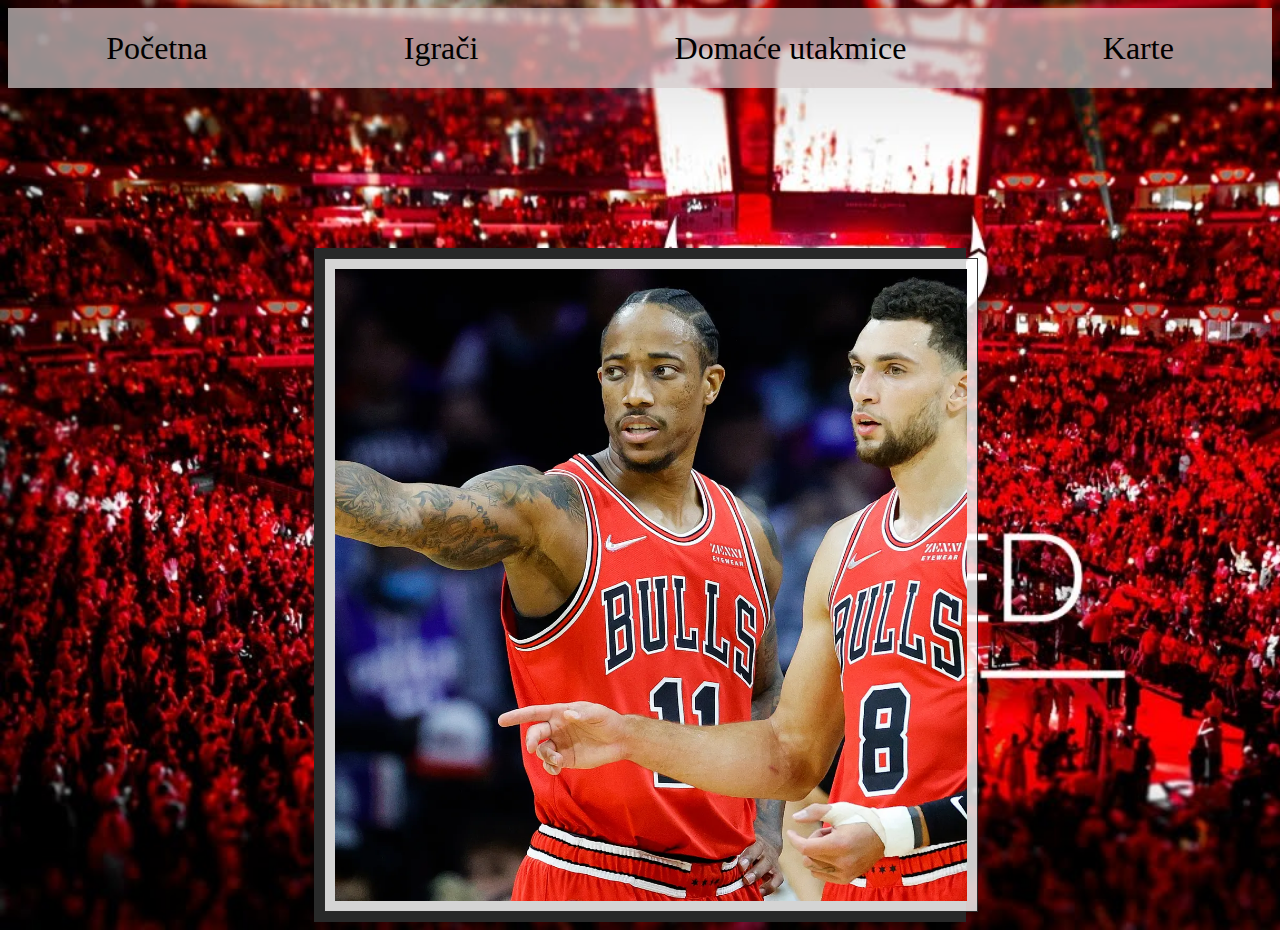
<file: index.html>
<!DOCTYPE html>
<html lang="en">
<head>
    <meta charset="UTF-8">
    <meta http-equiv="X-UA-Compatible" content="IE=edge">
    <meta name="viewport" content="width=device-width, initial-scale=1.0">
    <link href='Style/glavna.css' rel='stylesheet'>
    <link href='Style/meni.css' rel='stylesheet'>
    <link rel="icon" type="image/x-icon" href="img/favicon.ico">
    <title>HomePage</title>
    <script
  src="https://code.jquery.com/jquery-3.6.1.min.js"
  integrity="sha256-o88AwQnZB+VDvE9tvIXrMQaPlFFSUTR+nldQm1LuPXQ="
  crossorigin="anonymous"></script>
  <script src="scripts/responsiveslides.min.js"></script>
  <script src="scripts/glavnaScript.js"></script>
</head>
<body>
  <nav>
    <div class="meni">
    <div class="meni-item"><a href="index.html">Početna</a></div>
    <div class="meni-item"><a href="Igraci.html">Igrači</a></div>
    <div class="meni-item"><a href="Odigrane.html">Domaće utakmice</a></div>
    <div class="meni-item"><a href="Karte.html">Karte</a></div>
  </div>

  </nav>
    <!-- <div class="meni">
        <div class="meni-item"><a href="index.html">Početna</a></div>
        <div class="meni-item"><a href="Igraci.html">Igrači</a></div>
        <div class="meni-item"><a href="Odigrane.html">Domaće utakmice</a></div>
        <div class="meni-item"><a href="Kviz.html">Kviz</a></div>
    </div> -->
    <div class="grid-container">
      <div class="grid-item">
    <ul class="rslides">
        <li><img src="img/slide1.webp" alt=""></li>
        <li><img src="img/slide2.jpg" alt=""></li>
        <li><img src="img/slide3.jpg" alt=""></li>
        <li><img src="img/slide4.jpg" alt=""></li>
      </ul>
    </div>
</body>
</html>
</file>
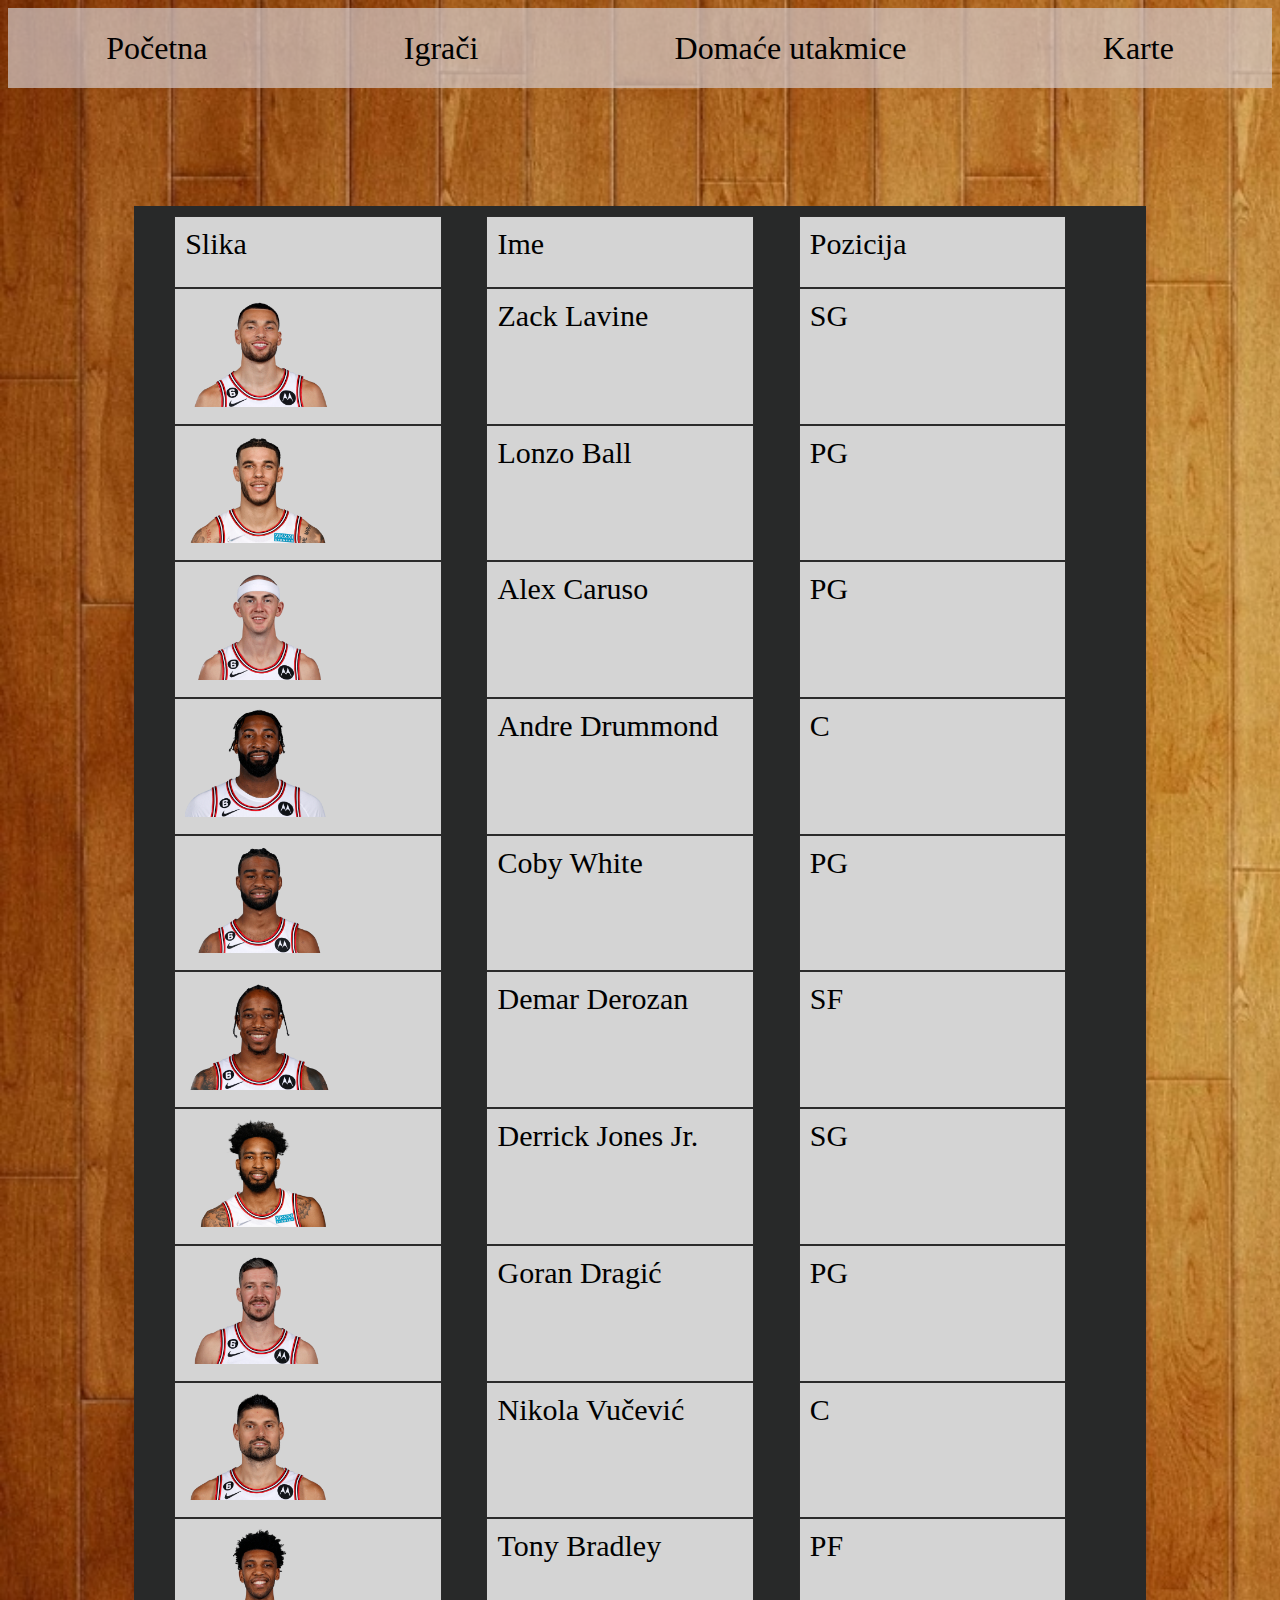
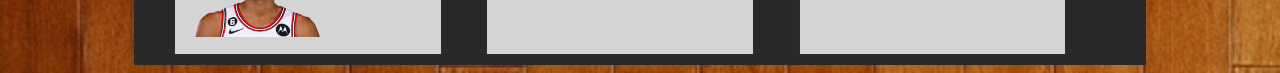
<file: Igraci.html>
<!DOCTYPE html>
<html lang="en">
  <head>
    <meta charset="UTF-8" />
    <meta http-equiv="X-UA-Compatible" content="IE=edge" />
    <meta name="viewport" content="width=device-width, initial-scale=1.0" />
    <link rel="icon" type="image/x-icon" href="img/favicon.ico" />
    <title>Igraci</title>
    <link href="Style/cigraci.css" rel="stylesheet" />
    <link href="Style/meni.css" rel="stylesheet" />
  </head>
  <body>
    <nav>
      <div class="meni">
        <div class="meni-item"><a href="index.html">Početna</a></div>
        <div class="meni-item"><a href="Igraci.html">Igrači</a></div>
        <div class="meni-item"><a href="Odigrane.html">Domaće utakmice</a></div>
        <div class="meni-item"><a href="Karte.html">Karte</a></div>
      </div>
      <div class="burger-menu" onclick="Prikazi()">
        <div class="line"></div>
        <div class="line"></div>
        <div class="line"></div>
      </div>
    </nav>
    <br />
    <div class="grid-container">
      <div class="grid-item">Slika</div>
      <div class="grid-item">Ime</div>
      <div class="grid-item">Pozicija</div>
      <div class="grid-item">
        <img src="img/zl.webp" alt="zack lavine picture" />
      </div>
      <div class="grid-item">
        <div class="tooltip">
          Zack Lavine
          <span class="text">PTS:20.7|REB:3.9|AST:4</span>
        </div>
      </div>
      <div class="grid-item">SG</div>
      <div class="grid-item">
        <img src="img/LB.webp" alt="lonzo ball picture" />
      </div>
      <div class="grid-item">
        <div class="tooltip">
          Lonzo Ball
          <span class="text">PTS:13.4|REB:4.7|AST:9</span>
        </div>
      </div>
      <div class="grid-item">PG</div>
      <div class="grid-item">
        <img src="img/ac.webp" alt="alex caruso picture" />
      </div>
      <div class="grid-item">
        <div class="tooltip">
          Alex Caruso
          <span class="text">PTS:9.6|REB:2|AST:3.2</span>
        </div>
      </div>
      <div class="grid-item">PG</div>
      <div class="grid-item">
        <img src="img/ad.webp " alt="andre drummond picture" />
      </div>
      <div class="grid-item">
        <div class="tooltip">
          Andre Drummond
          <span class="text">PTS:14.4|REB:11.3|AST:2.1</span>
        </div>
      </div>
      <div class="grid-item">C</div>
      <div class="grid-item">
        <img src="img/cw.webp" alt="coby whitepicture" />
      </div>
      <div class="grid-item">
        <div class="tooltip">
          Coby White
          <span class="text">PTS:8.6|REB:3.4|AST:6.3</span>
        </div>
      </div>
      <div class="grid-item">PG</div>
      <div class="grid-item">
        <img src="img/dd.webp" alt="demar derozan picture" />
      </div>
      <div class="grid-item">
        <div class="tooltip">
          Demar Derozan
          <span class="text">PTS:22.6|REB:6.9|AST:4.3</span>
        </div>
      </div>
      <div class="grid-item">SF</div>
      <div class="grid-item">
        <img src="img/dj.webp" alt="derric jones jr picture" />
      </div>
      <div class="grid-item">
        <div class="tooltip">
          Derrick Jones Jr.
          <span class="text">PTS:7.6|REB:3.9|AST:3.8</span>
        </div>
      </div>
      <div class="grid-item">SG</div>
      <div class="grid-item">
        <img src="img/gd.webp" alt="goran dragic picture" />
      </div>
      <div class="grid-item">
        <div class="tooltip">
          Goran Dragić
          <span class="text">PTS:22.6|REB:6.9|AST:4.3</span>
        </div>
      </div>
      <div class="grid-item">PG</div>
      <div class="grid-item">
        <img src="img/nv.webp" alt="nikola vucenic picture" />
      </div>
      <div class="grid-item">
        <div class="tooltip">
          Nikola Vučević
          <span class="text">PTS:18.6|REB:10.3|AST:3.2</span>
        </div>
      </div>
      <div class="grid-item">C</div>
      <div class="grid-item">
        <img src="img/tb.webp" alt="tony bradley picture" />
      </div>
      <div class="grid-item">
        <div class="tooltip">
          Tony Bradley
          <span class="text">PTS:8.2|REB:7.6|AST:1.3</span>
        </div>
      </div>
      <div class="grid-item">PF</div>
    </div>
  </body>
</html>
</file>
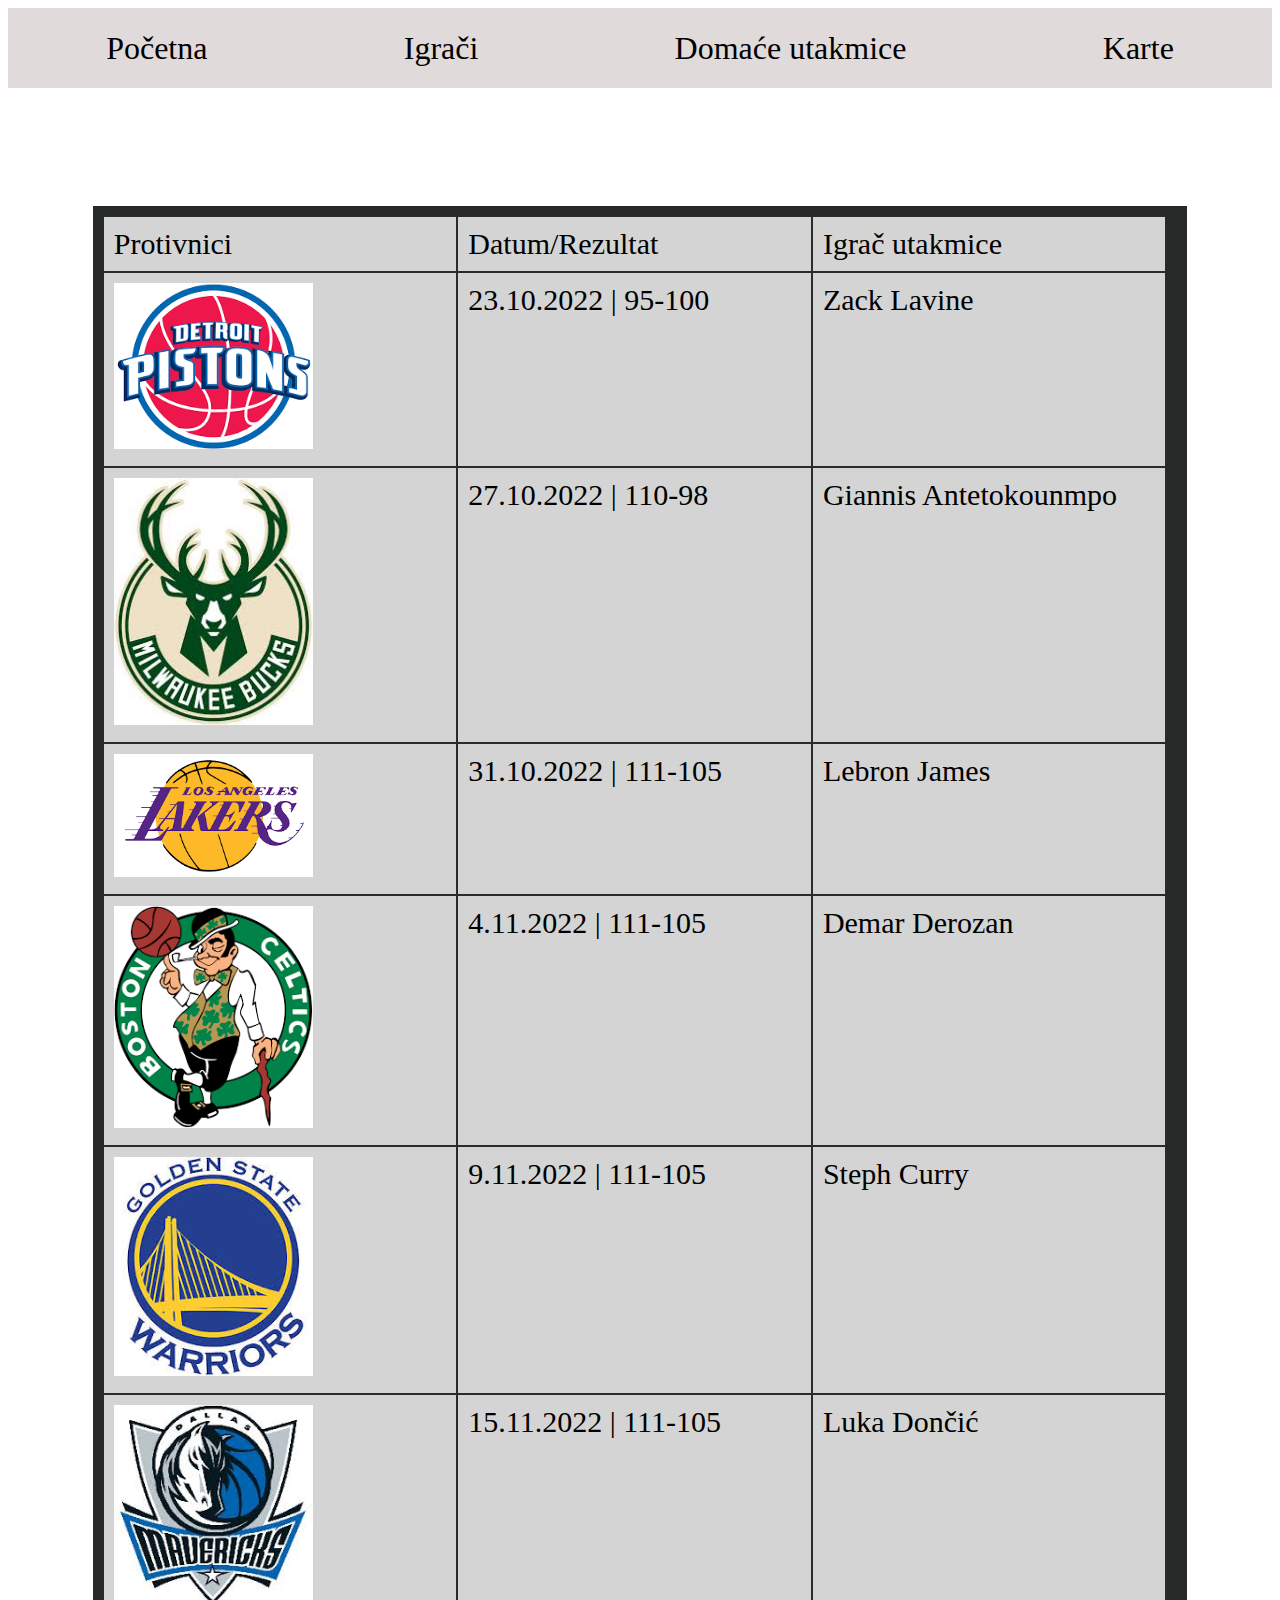
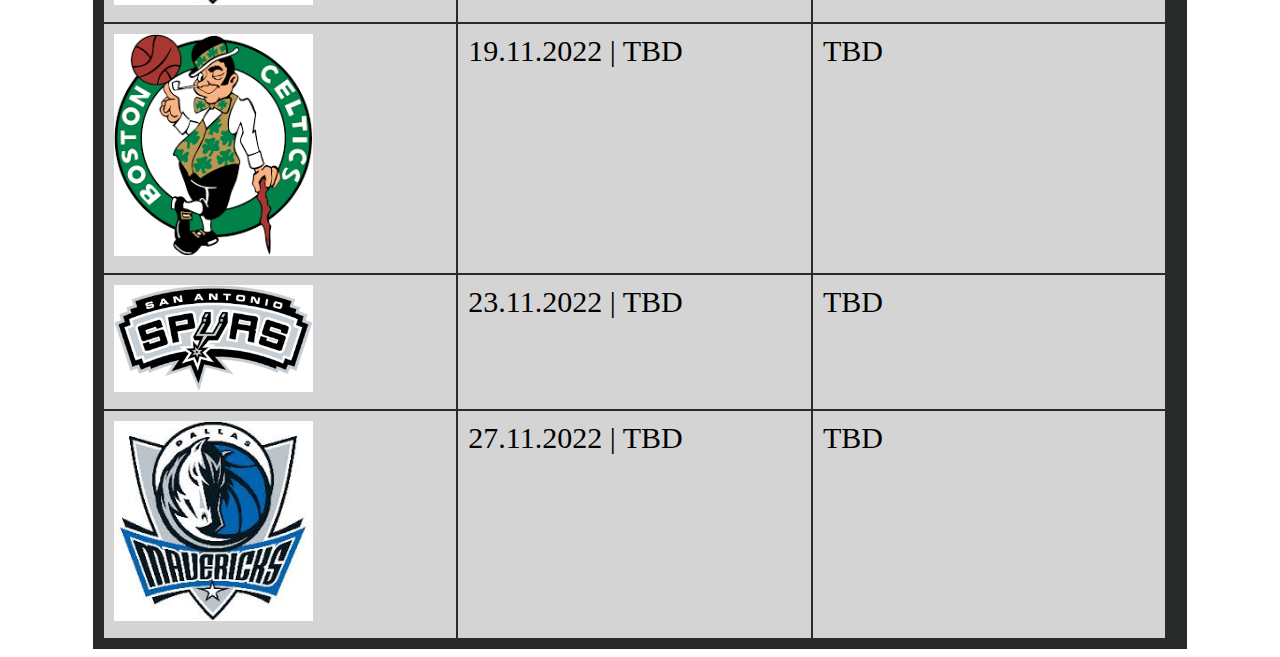
<file: Odigrane.html>
<!DOCTYPE html>
<html lang="en">
  <head>
    <meta charset="UTF-8" />
    <meta http-equiv="X-UA-Compatible" content="IE=edge" />
    <meta name="viewport" content="width=device-width, initial-scale=1.0" />
    <link rel="icon" type="image/x-icon" href="img/favicon.ico" />
    <title>DomaceUtakmice</title>
    <link href="Style/odigrano.css" rel="stylesheet" />
    <script src="scripts/glavnaScript.js"></script>
    <link href="Style/meni.css" rel="stylesheet" />
  </head>
  <body>
    <nav>
      <div class="meni">
        <div class="meni-item"><a href="index.html">Početna</a></div>
        <div class="meni-item"><a href="Igraci.html">Igrači</a></div>
        <div class="meni-item"><a href="Odigrane.html">Domaće utakmice</a></div>
        <div class="meni-item"><a href="Karte.html">Karte</a></div>
      </div>
    </nav>
    <br />
    <div class="grid-container">
      <div class="grid-item">Protivnici</div>
      <div class="grid-item">Datum/Rezultat</div>
      <div class="grid-item">Igrač utakmice</div>
      <div class="grid-item">
        <img src="img/pistons.png" style="text-align: justify" />
      </div>
      <div class="grid-item">23.10.2022 | 95-100</div>
      <div class="grid-item">Zack Lavine</div>
      <div class="grid-item"><img src="img/bucks.jpg" /></div>
      <div class="grid-item">27.10.2022 | 110-98</div>
      <div class="grid-item">Giannis Antetokounmpo</div>
      <div class="grid-item"><img src="img/lakers.png" /></div>
      <div class="grid-item">31.10.2022 | 111-105</div>
      <div class="grid-item">Lebron James</div>
      <div class="grid-item"><img src="img/celtics.png" /></div>
      <div class="grid-item">4.11.2022 | 111-105</div>
      <div class="grid-item">Demar Derozan</div>
      <div class="grid-item"><img src="img/warriors.jpg" /></div>
      <div class="grid-item">9.11.2022 | 111-105</div>
      <div class="grid-item">Steph Curry</div>
      <div class="grid-item"><img src="img/mavericks.jpg" /></div>
      <div class="grid-item">15.11.2022 | 111-105</div>
      <div class="grid-item">Luka Dončić</div>
      <div class="grid-item"><img src="img/celtics.png" /></div>
      <div class="grid-item">19.11.2022 | TBD</div>
      <div class="grid-item">TBD</div>
      <div class="grid-item"><img src="img/spurs.png" /></div>
      <div class="grid-item">23.11.2022 | TBD</div>
      <div class="grid-item">TBD</div>
      <div class="grid-item"><img src="img/mavericks.jpg" /></div>
      <div class="grid-item">27.11.2022 | TBD</div>
      <div class="grid-item">TBD</div>
    </div>
  </body>
</html>
</file>
<file: Style/glavna.css>
body {
  background: url("../img/pozadina.jpg") no-repeat;
  background-size: cover;
  display: flex;
  flex-direction: column;
  align-items: center;
  position: relative;
}

.grid-container {
  /* display: grid; */
  margin-top: 10rem;
  column-gap: 25px;
  grid-template-columns: repeat(1);
  background-color: #282929;
  padding: 10px;
  width: 50%;
}

.grid-item {
  background-color: rgba(255, 255, 255, 0.8);
  border: 1px solid rgba(0, 0, 0, 0.8);
  padding: 10px;
  font-size: 30px;
  text-align: left;
  width: 100%;
}

.rslides {
  position: relative;
  list-style: none;
  overflow: hidden;
  padding: 0;
  margin: 0;
}

.rslides li {
  -webkit-backface-visibility: hidden;
  position: relative;
  display: none;
  width: 100%;
  left: 0;
  top: 0;
}

.rslides li:first-child {
  position: relative;
  display: block;
  float: left;
}

.rslides img {
  display: block;
  height: 50%;
  float: left;
  width: 100%;
  border: 0;
}
</file>
<file: Style/meni.css>
body {
  align-items: center;
  flex-direction: column;
  display: flex;
}

nav {
  display: flex;
  background-color: rgba(212, 202, 202, 0.7);
  /* justify-content: space-around; */
  width: 100%;
  height: 5rem;
  align-items: center;
}
.meni {
  display: flex;
  justify-content: space-around;
  width: 100%;
  align-items: center;
}

.meni-item {
  display: flex;
  align-items: center;
  text-align: center;
  height: 8vh;
}
.meni-item a {
  text-decoration: none;
  font-size: 2rem;
  color: black;
  /* width: 40%; */
}

.burger-menu {
  display: none;
}
.popup {
  position: absolute;
  display: none;
  width: 100%;
  height: 100%;
  z-index: 10;
  background-color: rgb(225, 82, 82);
  flex-direction: column;
}

@media (max-width: 768px) {
  nav {
    /* justify-content: end; */
    height: 10rem;
  }

  .meni {
    flex-direction: column;
  }
  .meni-item {
    height: 20%;
    text-align: center;
  }
}
</file>
<file: Style/cigraci.css>
body {
  background-image: url("../img/asd.jpg");
  background-size: cover;
}

.grid-container {
  display: grid;
  column-gap: 15px;
  grid-template-columns: repeat(3, 30%);
  background-color: #282929;
  padding: 10px;
  margin-top: 100px;
  min-width: 450px;
  margin-left: 10%;
  margin-right: 10%;
}

.grid-item {
  background-color: rgba(255, 255, 255, 0.8);
  border: 1px solid rgba(0, 0, 0, 0.8);
  padding: 10px;
  font-size: 30px;
  text-align: left;
  margin-left: 10%;
  min-width: 75px;
  min-height: 50px;
}

.grid-item img {
  width: 60%;
}

.tooltip .text {
  visibility: hidden;
  width: 120px;
  background-color: black;
  color: #fff;
  text-align: center;
  padding: 5px 0;

  /*pozicija teksta */
  position: relative;
  top: 10%;
  left: 15%;
  margin-left: -60px;
}

.tooltip:hover .text {
  visibility: visible;
}
</file>
<file: Style/odigrano.css>
.grid-container {
  display: grid;
  grid-template-columns: repeat(3, 33%);
  text-wrap: wrap;
  background-color: #282929;
  padding: 10px;
  margin-top: 100px;
  width: 85%;
}

.grid-item {
  text-wrap: wrap;
  background-color: rgba(255, 255, 255, 0.8);
  border: 1px solid rgba(0, 0, 0, 0.8);
  padding: 10px;
  font-size: 30px;
  text-align: left;
}

.grid-item img {
  width: 60%;
}

@media (max-width: 768px) {
  .grid-item {
    overflow: scroll;
  }
}
</file>
